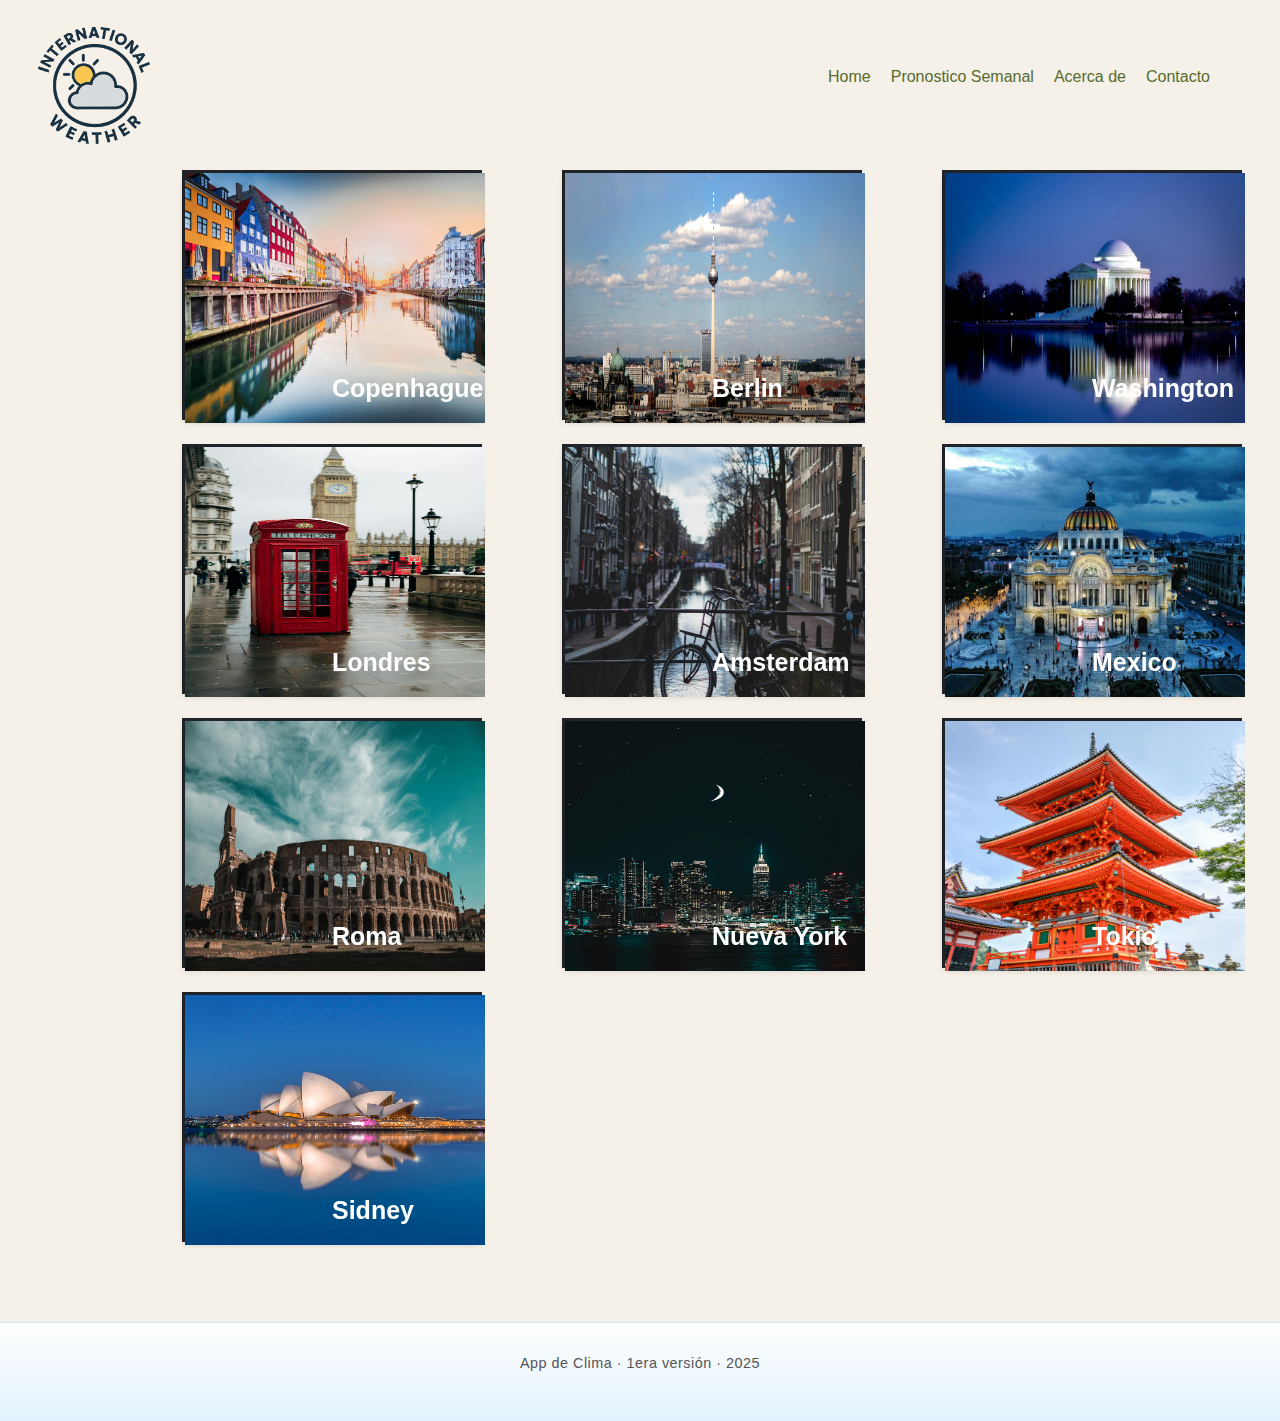
<file: index.html>
<!DOCTYPE html>
<html lang="es">
<head>
    <meta charset="UTF-8">
    <meta name="viewport" content="width=device-width, initial-scale=1.0">
    <title>Home </title>

    <!-- Bootstrap CDN -->
    
    <link href="https://cdn.jsdelivr.net/npm/bootstrap@5.3.3/dist/css/bootstrap.min.css"
      rel="stylesheet">
      <link href="fontawesome/css/fontawesome.min.css" rel="stylesheet">
      <link href="fontawesome/css/brands.min.css" rel="stylesheet">
      <link href="styles.css" rel="stylesheet">     
     
   </head>

   <body>
    <header>
   <nav class="navbar">
    <div class="navbar__logo">
     <img src="img/weather logo.png" alt="Logo App Clima" style="width: 150px;height: 150px; border-radius: 40px;">
    </div>

    <ul class="navbar__menu" style="margin-right: 50px;">
        <li><a class="active">Home</a></li>
        <li><a href="pronostico.html" target="_blank">Pronostico Semanal</a></li>
        <li><a href="about.html" target="_blank">Acerca de</a></li>
        <li><a href="contact.html" target="_blank">Contacto</a></li>
    </ul>
</nav>
    </header>
<div class="container">
  <div class="row g-4">

    <!-- Copenhague -->
    <div class="col-12 col-md-6 col-lg-4">
      <div class="flip-card">
        <div class="flip-card-inner">
          <div class="flip-card-front">
            <img class="imagen" src="img/copenhague.jpg" alt="Copenhague">
            <span class="City-name"> Copenhague</span>
          </div>

          <div class="flip-card-back">
        
           
            <h2>Hoy</h2>
            <p>🌡️ 12°C</p>
            <p>☁️ Nublado</p>
          </div>

        </div>
      </div>
    </div>

    <!-- Berlin -->
    <div class="col-12 col-md-6 col-lg-4">
      <div class="flip-card">
        <div class="flip-card-inner">
        <div class="flip-card-front">
            <img class="imagen" src="img/Berlin.jpg" alt="Berlin" >
              <span class="City-name"> Berlin</span>
          </div>

          <div class="flip-card-back">
            <h2>Hoy</h2>
            <p>🌡️ 4°C</p>
          </div>

        </div>
      </div>
    </div>

    <!-- Washington -->
    <div class="col-12 col-md-6 col-lg-4">
      <div class="flip-card">
        <div class="flip-card-inner">

          <div class="flip-card-front">
            <img class="imagen" src="img/Washington.jpg" alt="Washington">
             <span class="City-name"> Washington</span>
          </div>

          <div class="flip-card-back">
            <p>Clima Hoy</p>
          </div>

        </div>
      </div>
    </div>

    <!-- Londres -->
     <div class="col-12 col-md-6 col-lg-4">
      <div class="flip-card">
        <div class="flip-card-inner">

          <div class="flip-card-front">
            <img class="imagen" src="img/Londres.jpg" alt="Londres">
             <span class="City-name"> Londres</span>
          </div>

          <div class="flip-card-back">
            <p>Clima Hoy</p>
          </div>

        </div>
      </div>
    </div>

    <!-- Amsterdam -->
    <div class="col-12 col-md-6 col-lg-4">
      <div class="flip-card">
        <div class="flip-card-inner">

          <div class="flip-card-front">
            <img class="imagen" src="img/Amsterdam.jpg" alt="Amsterdam">
               <span class="City-name"> Amsterdam</span>
          </div>

          <div class="flip-card-back">
            <p>Clima Hoy</p>
          </div>

        </div>
      </div>
    </div>

    <!-- Mexico -->
    <div class="col-12 col-md-6 col-lg-4">
      <div class="flip-card">
        <div class="flip-card-inner">

          <div class="flip-card-front">
            <img class="imagen" src="img/Mexico.jpg" alt="Mexico">
            <span class="City-name"> Mexico</span>
          </div>

          <div class="flip-card-back">
            <p>Clima Hoy</p>
          </div>

        </div>
      </div>
    </div>

    <!-- Roma -->
  <div class="col-12 col-md-6 col-lg-4">
      <div class="flip-card">
        <div class="flip-card-inner">

          <div class="flip-card-front">
            <img class="imagen" src="img/Roma.jpg" alt="Roma" >
            <span class="City-name"> Roma</span>
          </div>

          <div class="flip-card-back">
            <p>Clima Hoy</p>
          </div>

        </div>
      </div>
    </div>

    <!-- Nueva York -->
    <div class="col-12 col-md-6 col-lg-4">
      <div class="flip-card">
        <div class="flip-card-inner">

          <div class="flip-card-front">
            <img class="imagen" src="img/Nueva York.jpg" alt="Nueva York">
            <span class="City-name"> Nueva York</span>
          </div>

          <div class="flip-card-back">
            <p>Clima Hoy</p>
          </div>

        </div>
      </div>
    </div>

    <!-- Tokio -->
     <div class="col-12 col-md-6 col-lg-4">
      <div class="flip-card">
        <div class="flip-card-inner">

          <div class="flip-card-front">
            <img class="imagen" src="img/Tokio.jpg" alt="Tokio" >
            <span class="City-name"> Tokio</span>
          </div>

          <div class="flip-card-back">
            <p>Clima Hoy</p>
          </div>

        </div>
      </div>
    </div>

    <!-- Sidney -->
   <div class="col-12 col-md-6 col-lg-4">
      <div class="flip-card">
        <div class="flip-card-inner">

          <div class="flip-card-front">
            <img class="imagen" src="img/Sidney.jpg" alt="Sidney" >
            <span class="City-name"> Sidney</span>
          </div>

          <div class="flip-card-back">
            <p>Clima Hoy</p>
          </div>

        </div>
      </div>
    </div>

  </div>
</div>
         <!-- FOOTER -->

  <footer class="footer">
   <p class="footer__text">App de Clima · 1era versión · 2025  </p>

  </footer>

</body>
</html>
</file>
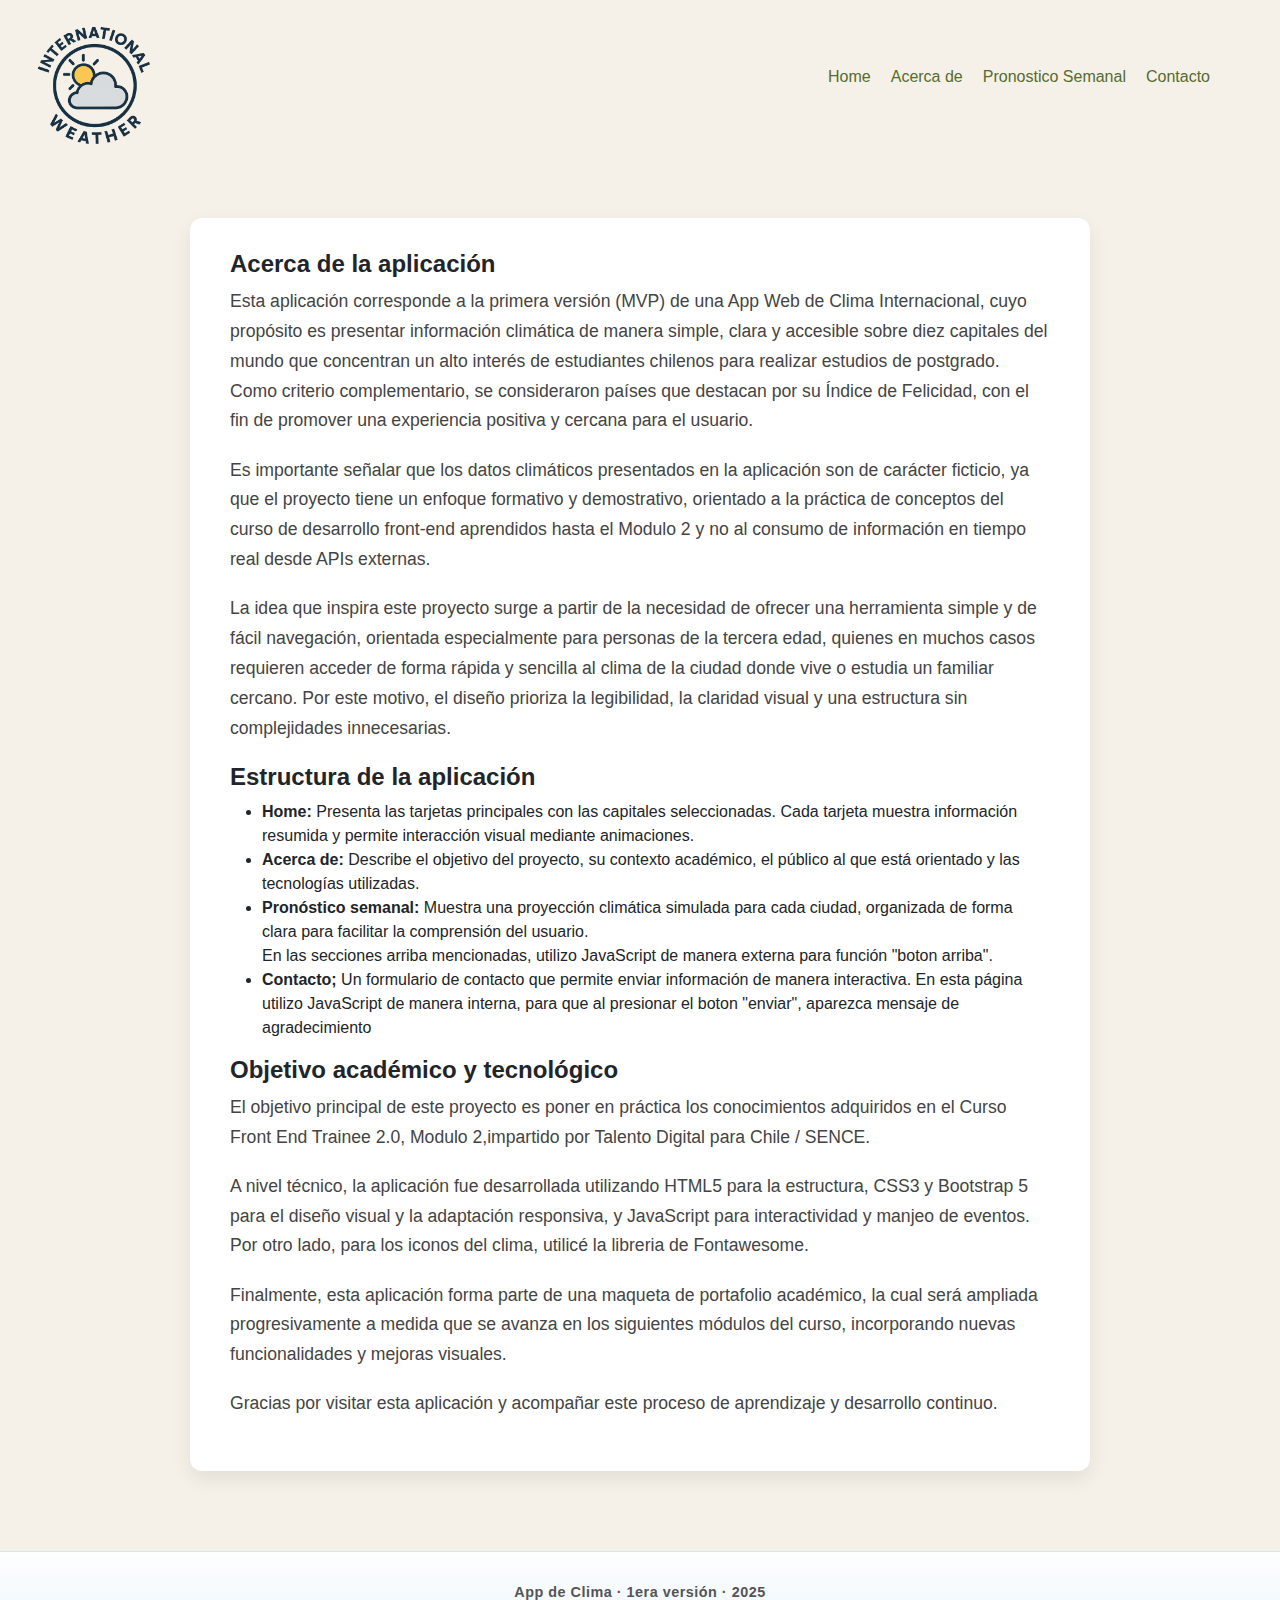
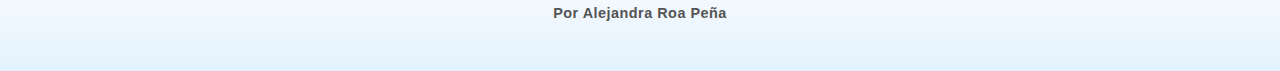
<file: about.html>
<!DOCTYPE html>
<html lang="es">
<head>
    <meta charset="UTF-8">
    <meta name="viewport" content="width=device-width, initial-scale=1.0">
    <title>Acerca de </title>

    <!-- Bootstrap CDN -->
    
    <link href="https://cdn.jsdelivr.net/npm/bootstrap@5.3.3/dist/css/bootstrap.min.css"
      rel="stylesheet">
     <link rel="stylesheet" href="https://cdnjs.cloudflare.com/ajax/libs/font-awesome/6.5.1/css/all.min.css">
      <link href="styles.css" rel="stylesheet">    
   </head>

   <body>
    <header>
   <nav class="navbar">
    <div class="navbar__logo">
     <img src="img/weather logo.png" alt="Logo App Clima" style="width: 150px;height: 150px; border-radius: 40px;">
    </div>

    <ul class="navbar__menu" style="margin-right: 50px;">
       <li><a href="index.html" target="_blank">Home</a></li>
       <li><a href="about.html" target="_blank">Acerca de</a></li>
       <li><a href="pronostico.html" target="_blank">Pronostico Semanal</a></li>        
       <li><a href="contact.html" target="_blank">Contacto</a></li>
     </ul>
   </nav>
    </header>

   <section class="acerca-de">

    <h1> <b>Acerca de la aplicación </b></h1>


  <article>

    <p>
      Esta aplicación corresponde a la primera versión (MVP) de una App Web de
      Clima Internacional, cuyo propósito es presentar información climática de
      manera simple, clara y accesible sobre diez capitales del mundo que
      concentran un alto interés de estudiantes chilenos para realizar estudios
      de postgrado. Como criterio complementario, se consideraron países que
      destacan por su Índice de Felicidad, con el fin de promover una experiencia
      positiva y cercana para el usuario.
    </p>

    <p>
      Es importante señalar que los datos climáticos presentados en la aplicación
      son de carácter ficticio, ya que el proyecto tiene un enfoque formativo y
      demostrativo, orientado a la práctica de conceptos del curso de desarrollo front-end 
      aprendidos hasta el Modulo 2 y no al consumo de información en tiempo real desde APIs externas.
    </p>

    <p>
      La idea que inspira este proyecto surge a partir de la necesidad de ofrecer
      una herramienta simple y de fácil navegación, orientada especialmente para
      personas de la tercera edad, quienes en muchos casos requieren acceder de
      forma rápida y sencilla al clima de la ciudad donde vive o estudia
      un familiar cercano. Por este motivo, el diseño prioriza la legibilidad, la
      claridad visual y una estructura sin complejidades innecesarias.
    </p>

  </article>

  <article>
    <h1> <b>Estructura de la aplicación </b></h1>

    <ul>
      <li>
        <b>Home: </b> Presenta las tarjetas principales con las capitales seleccionadas.
        Cada tarjeta muestra información resumida y permite interacción visual
        mediante animaciones. 
      </li>

      <li>
        <b>Acerca de: </b> Describe el objetivo del proyecto, su contexto académico, el
        público al que está orientado y las tecnologías utilizadas.
        
      </li>

      <li>
        <b>Pronóstico semanal:</b> Muestra una proyección climática simulada para cada
        ciudad, organizada de forma clara para facilitar la comprensión del
        usuario. <br>
        <span> En las secciones arriba mencionadas, utilizo JavaScript de manera externa para función "boton arriba".</span>
      </li>

      <li>
        <b>Contacto; </b> Un formulario de contacto que permite enviar
        información de manera interactiva. En esta página utilizo JavaScript de manera interna,
        para que al presionar el boton "enviar", aparezca mensaje de agradecimiento
        
      </li>
    </ul>
  </article>

  <article>
    <h1> <b>Objetivo académico y tecnológico </b></h1>

    <p>
      El objetivo principal de este proyecto es poner en práctica los
      conocimientos adquiridos en el Curso Front End Trainee 2.0, Modulo 2,impartido por
      Talento Digital para Chile / SENCE.
    </p>

    <p>
      A nivel técnico, la aplicación fue desarrollada utilizando HTML5 para la
      estructura, CSS3 y Bootstrap 5 para el diseño visual y la adaptación
      responsiva, y JavaScript para interactividad y manjeo de eventos. 
      Por otro lado, para los iconos del clima, utilicé la libreria de Fontawesome.
    </p>

    <p>
      Finalmente, esta aplicación forma parte de una maqueta de portafolio
      académico, la cual será ampliada progresivamente a medida que se avanza en
      los siguientes módulos del curso, incorporando nuevas funcionalidades y
      mejoras visuales.
    </p>

    <p>
      Gracias por visitar esta aplicación y acompañar este proceso de aprendizaje
      y desarrollo continuo.
    </p>

  </article>

</section>
  <button id="btn-top" onclick="volverArriba()" aria-label="Volver arriba">
  <i class="fa-solid fa-arrow-up"></i>
</button>


         <!-- FOOTER -->

  <footer class="footer">
   <p class="footer__text"><strong>App de Clima · 1era versión · 2025 <br> Por Alejandra Roa Peña </strong>   </p>

  </footer>

    <script src="app.js"></script>
</body>
</html>
</file>
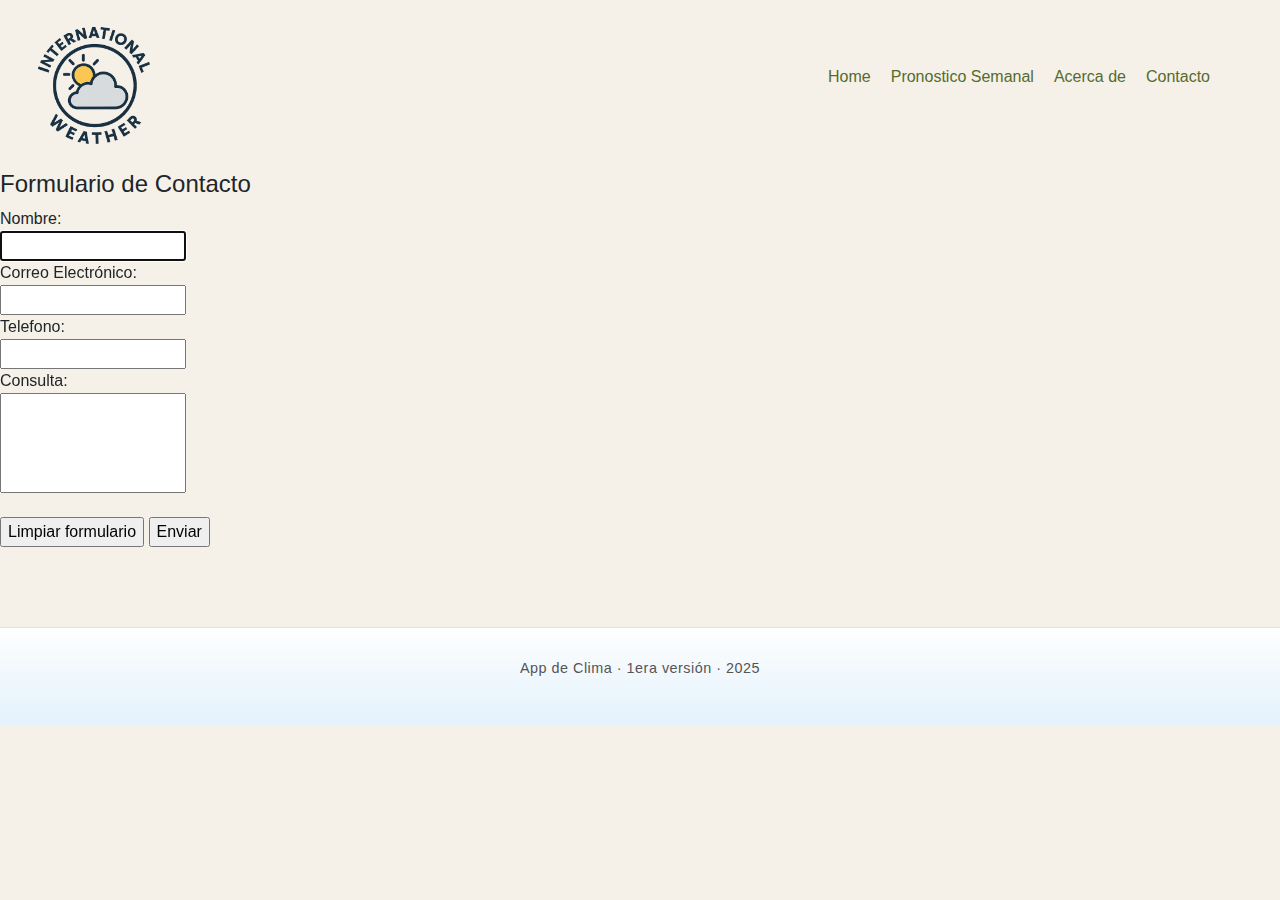
<file: contact.html>
<!DOCTYPE html>
<html lang="es">
<head>
    <meta charset="UTF-8">
    <meta name="viewport" content="width=device-width, initial-scale=1.0">
       <link href="https://cdn.jsdelivr.net/npm/bootstrap@5.3.3/dist/css/bootstrap.min.css"
      rel="stylesheet">

      <link href="fontawesome/css/fontawesome.min.css" rel="stylesheet">
      <link href="fontawesome/css/brands.min.css" rel="stylesheet">
      <link href="styles.css" rel="stylesheet">     
     
      <title>Contacto </title>
</head>
<body>
    <header>
        <nav class="navbar">
            <div class="navbar__logo">
            <img src="img/weather logo.png" alt="Logo App Clima" style="width: 150px;height: 150px; border-radius: 40px;">
            </div>

         <ul class="navbar__menu" style="margin-right: 50px;">
            <li><a href="index.html" target="_blank">Home</a></li>
            <li><a href="pronostico.html" target="_blank">Pronostico Semanal</a></li>
            <li><a href="about.html" target="_blank">Acerca de</a></li>
            <li><a href="contact.html" target="_blank">Contacto</a></li>
        </ul>
        </nav>
    </header>
     
    <main>
        <h1> Formulario de Contacto</h1>
    
        <form >

        <!-- Campo Nombre -->
        <div class="campo">
            <label for="nombre">Nombre:</label><br>
            <input type="text" id="nombre" name="nombre" required autofocus>
        </div>

        <!-- Campo Correo -->
        <div class="campo">
            <label for="correo">Correo Electrónico:</label><br>
            <input type="email" id="correo" name="correo" required>
        </div>

        <!-- Campo URL -->
        <div class="campo">
            <label for="url">Telefono:</label><br>
            <input type="url" id="url" name="url" placeholder="">
        </div>
        <div class="cuadro de texto">
            <label for="cuadro de texto"> Consulta: </label><br>
            <input type="text" id= "consulta" placeholder="" style="height: 100px; text-align:start;">
        </div>
        <br>
          <div class="campo">
            <input type="reset" value="Limpiar formulario">
            <input type="submit" value="Enviar">
        </div>

   
    </form>
    </main>
         <!-- FOOTER -->

  <footer class="footer">
   <p class="footer__text">App de Clima · 1era versión · 2025  </p>

  </footer>

</body>
</html>
</file>
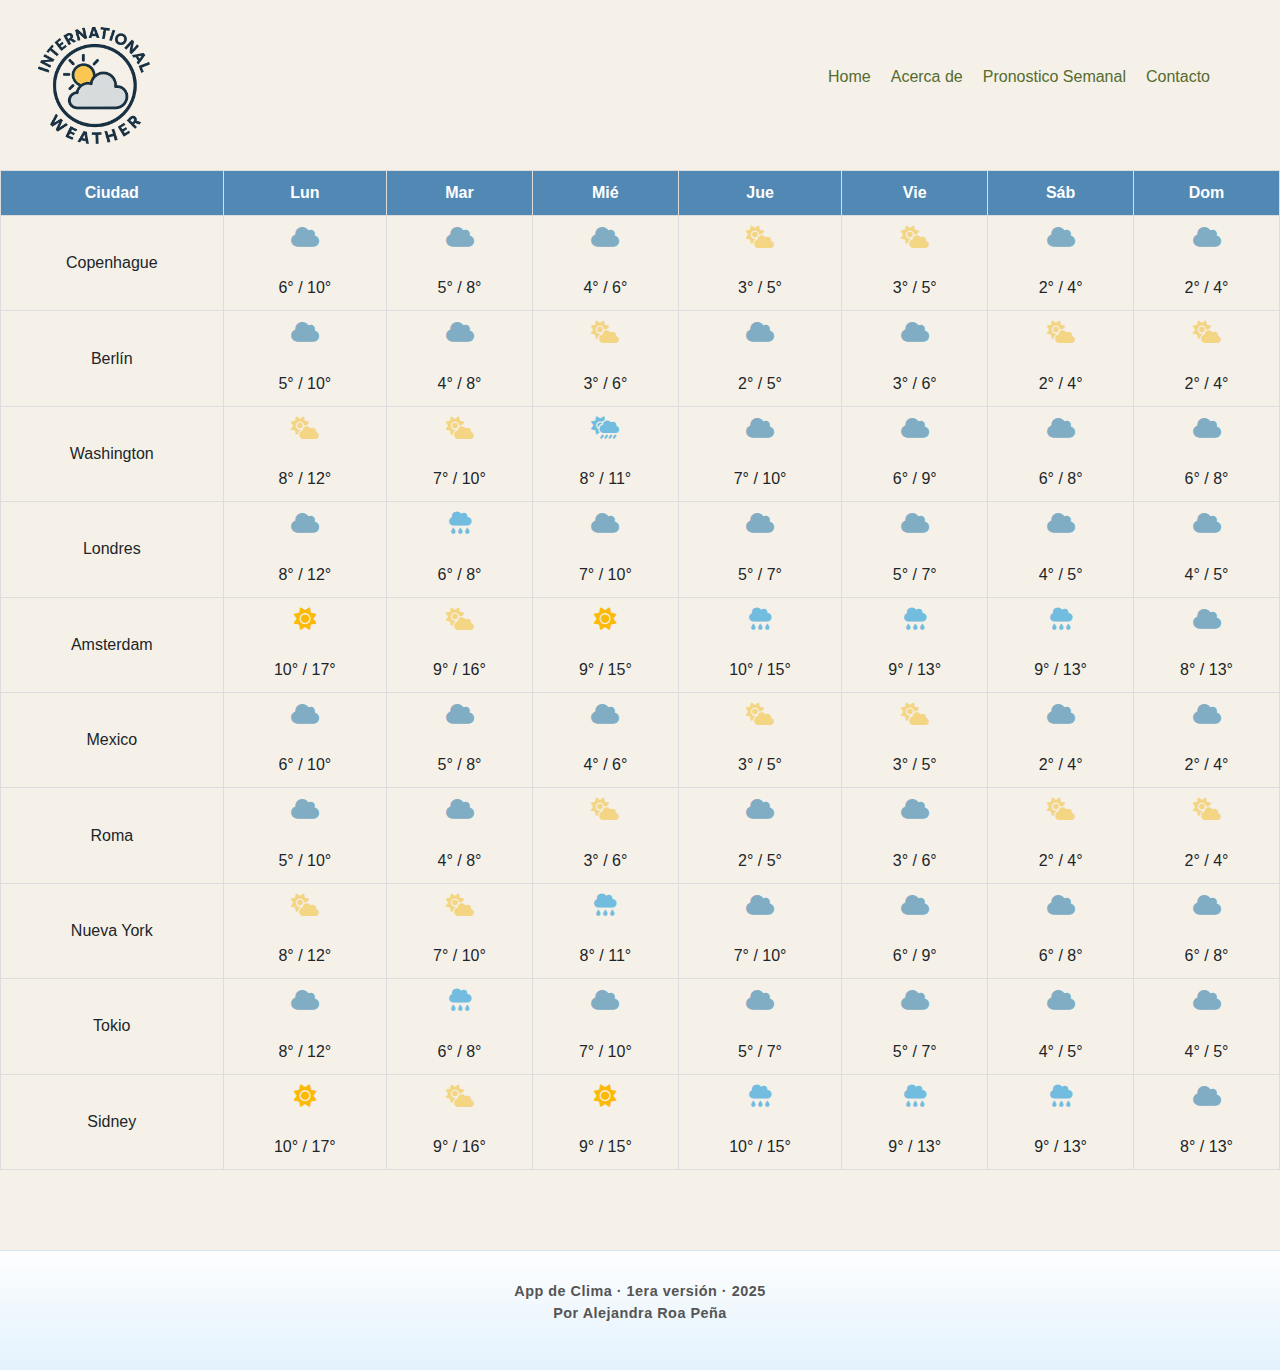
<file: pronostico.html>
<!DOCTYPE html>
<html lang="es">
<head>
    <meta charset="UTF-8">
    <meta name="viewport" content="width=device-width, initial-scale=1.0">
    <title>Pronostico Semanal </title>

    <!-- Bootstrap CDN -->
    
    <link href="https://cdn.jsdelivr.net/npm/bootstrap@5.3.3/dist/css/bootstrap.min.css"
      rel="stylesheet">
         <link rel="stylesheet" href="https://cdnjs.cloudflare.com/ajax/libs/font-awesome/6.5.0/css/all.min.css">
    
      <link href="styles.css" rel="stylesheet">     
     
   </head>

   <body>
    <header>
   <nav class="navbar">
    <div class="navbar__logo">
     <img src="img/weather logo.png" alt="Logo App Clima" style="width: 150px;height: 150px; border-radius: 40px;">
    </div>

    <ul class="navbar__menu" style="margin-right: 50px;">
        <li><a href="index.html" target="_blank">Home</a></li>
         <li><a href="about.html" target="_blank">Acerca de</a></li>
         <li><a href="pronostico.html" target="_blank">Pronostico Semanal</a></li>
        <li><a href="contact.html" target="_blank">Contacto</a></li>
   </ul>
</nav>
    </header>
    <table class="tabla-clima">
  <thead>
    <tr>
      <th>Ciudad</th>
      <th>Lun</th>
      <th>Mar</th>
      <th>Mié</th>
      <th>Jue</th>
      <th>Vie</th>
      <th>Sáb</th>
      <th>Dom</th>
    </tr>
  </thead>

  <tbody>
    <tr>
      
      <td>Copenhague</td>
      <td><i class="fa-solid fa-cloud"></i><br>6° / 10°</td>
      <td><i class="fa-solid fa-cloud"></i><br>5° / 8°</td>
      <td><i class="fa-solid fa-cloud"></i><br>4° / 6°</td>
      <td><i class="fa-solid fa-cloud-sun"></i><br>3° / 5°</td>
      <td><i class="fa-solid fa-cloud-sun"></i><br>3° / 5°</td>
      <td><i class="fa-solid fa-cloud"></i><br>2° / 4°</td>
      <td><i class="fa-solid fa-cloud"></i><br>2° / 4°</td>
    </tr>

    <!-- BERLÍN -->
    <tr>
      <td>Berlín</td>
      <td><i class="fa-solid fa-cloud"></i><br>5° / 10°</td>
      <td><i class="fa-solid fa-cloud"></i><br>4° / 8°</td>
      <td><i class="fa-solid fa-cloud-sun"></i><br>3° / 6°</td>
      <td><i class="fa-solid fa-cloud"></i><br>2° / 5°</td>
      <td><i class="fa-solid fa-cloud"></i><br>3° / 6°</td>
      <td><i class="fa-solid fa-cloud-sun"></i><br>2° / 4°</td>
      <td><i class="fa-solid fa-cloud-sun"></i><br>2° / 4°</td>
    </tr>

    <!-- LONDRES -->
    <tr>
      <td>Washington</td>
      <td><i class="fa-solid fa-cloud-sun"></i><br>8° / 12°</td>
      <td><i class="fa-solid fa-cloud-sun"></i><br>7° / 10°</td>
      <td><i class="fa-solid fa-cloud-sun-rain"></i><br>8° / 11°</td>
      <td><i class="fa-solid fa-cloud"></i><br>7° / 10°</td>
      <td><i class="fa-solid fa-cloud"></i><br>6° / 9°</td>
      <td><i class="fa-solid fa-cloud"></i><br>6° / 8°</td>
      <td><i class="fa-solid fa-cloud"></i><br>6° / 8°</td>
    </tr>

    <!-- ÁMSTERDAM -->
    <tr>
      <td>Londres</td>
      <td><i class="fa-solid fa-cloud"></i><br>8° / 12°</td>
      <td><i class="fa-solid fa-cloud-rain"></i><br>6° / 8°</td>
      <td><i class="fa-solid fa-cloud"></i><br>7° / 10°</td>
      <td><i class="fa-solid fa-cloud"></i><br>5° / 7°</td>
      <td><i class="fa-solid fa-cloud"></i><br>5° / 7°</td>
      <td><i class="fa-solid fa-cloud"></i><br>4° / 5°</td>
      <td><i class="fa-solid fa-cloud"></i><br>4° / 5°</td>
    </tr>
    <!-- ROMA -->
    <tr>
      <td>Amsterdam</td>
      <td><i class="fa-solid fa-sun"></i><br>10° / 17°</td>
      <td><i class="fa-solid fa-cloud-sun"></i><br>9° / 16°</td>
      <td><i class="fa-solid fa-sun"></i><br>9° / 15°</td>
      <td><i class="fa-solid fa-cloud-rain"></i><br>10° / 15°</td>
      <td><i class="fa-solid fa-cloud-rain"></i><br>9° / 13°</td>
      <td><i class="fa-solid fa-cloud-rain"></i><br>9° / 13°</td>
      <td><i class="fa-solid fa-cloud"></i><br>8° / 13°</td>
    </tr>
    <td>Mexico</td>
      <td><i class="fa-solid fa-cloud"></i><br>6° / 10°</td>
      <td><i class="fa-solid fa-cloud"></i><br>5° / 8°</td>
      <td><i class="fa-solid fa-cloud"></i><br>4° / 6°</td>
      <td><i class="fa-solid fa-cloud-sun"></i><br>3° / 5°</td>
      <td><i class="fa-solid fa-cloud-sun"></i><br>3° / 5°</td>
      <td><i class="fa-solid fa-cloud"></i><br>2° / 4°</td>
      <td><i class="fa-solid fa-cloud"></i><br>2° / 4°</td>
    </tr>

    <!-- BERLÍN -->
    <tr>
      <td>Roma</td>
      <td><i class="fa-solid fa-cloud"></i><br>5° / 10°</td>
      <td><i class="fa-solid fa-cloud"></i><br>4° / 8°</td>
      <td><i class="fa-solid fa-cloud-sun"></i><br>3° / 6°</td>
      <td><i class="fa-solid fa-cloud"></i><br>2° / 5°</td>
      <td><i class="fa-solid fa-cloud"></i><br>3° / 6°</td>
      <td><i class="fa-solid fa-cloud-sun"></i><br>2° / 4°</td>
      <td><i class="fa-solid fa-cloud-sun"></i><br>2° / 4°</td>
    </tr>

    <!-- LONDRES -->
    <tr>
      <td>Nueva York</td>
      <td><i class="fa-solid fa-cloud-sun"></i><br>8° / 12°</td>
      <td><i class="fa-solid fa-cloud-sun"></i><br>7° / 10°</td>
      <td><i class="fa-solid fa-cloud-rain"></i><br>8° / 11°</td>
      <td><i class="fa-solid fa-cloud"></i><br>7° / 10°</td>
      <td><i class="fa-solid fa-cloud"></i><br>6° / 9°</td>
      <td><i class="fa-solid fa-cloud"></i><br>6° / 8°</td>
      <td><i class="fa-solid fa-cloud"></i><br>6° / 8°</td>
    </tr>

    <!-- ÁMSTERDAM -->
    <tr>
      <td>Tokio</td>
      <td><i class="fa-solid fa-cloud"></i><br>8° / 12°</td>
      <td><i class="fa-solid fa-cloud-rain"></i><br>6° / 8°</td>
      <td><i class="fa-solid fa-cloud"></i><br>7° / 10°</td>
      <td><i class="fa-solid fa-cloud"></i><br>5° / 7°</td>
      <td><i class="fa-solid fa-cloud"></i><br>5° / 7°</td>
      <td><i class="fa-solid fa-cloud"></i><br>4° / 5°</td>
      <td><i class="fa-solid fa-cloud"></i><br>4° / 5°</td>
    </tr>

    <!-- ROMA -->
    <tr>
      <td>Sidney</td>
      <td><i class="fa-solid fa-sun"></i><br>10° / 17°</td>
      <td><i class="fa-solid fa-cloud-sun"></i><br>9° / 16°</td>
      <td><i class="fa-solid fa-sun"></i><br>9° / 15°</td>
      <td><i class="fa-solid fa-cloud-rain"></i><br>10° / 15°</td>
      <td><i class="fa-solid fa-cloud-rain"></i><br>9° / 13°</td>
      <td><i class="fa-solid fa-cloud-rain"></i><br>9° / 13°</td>
      <td><i class="fa-solid fa-cloud"></i><br>8° / 13°</td>
    </tr>
  </tbody>
</table>
  <button id="btn-top" onclick="volverArriba()" aria-label="Volver arriba">
  <i class="fa-solid fa-arrow-up"></i>
</button>
      
         <!-- FOOTER -->

  <footer class="footer">
   <p class="footer__text"> <strong>App de Clima · 1era versión · 2025 <br> Por Alejandra Roa Peña </strong> </p>

  </footer>
  <script src="app.js"></script>
   </body>
</html>
</file>
<file: styles.css>
body {
  font-family: Helvetica, sans-serif;
  background-color: #f5f1e8;
}
section{
  margin-left: 200px;
  margin-right: 200px;
}
h1 {
  font-size: 24px;
}

 .navbar {
    display: flex;
    align-items: center;
    padding: 10px 20px;   
}

.navbar__logo img {
    height: 40px;   /* ajusta el tamaño del logo */
}

.navbar__menu {
    display:inline-flex;
    list-style: none;
    margin-left: auto; /* empuja el menú a la derecha */
    gap: 20px;
}

.navbar__menu a {
    text-decoration:solid;
    color:darkolivegreen;
    
}
.navbar__menu a:hover{
  color:black;
}

.imagen {
  width: 300px;
  height: 250px;
  position:relative; 
}

.City-name {
  position: absolute;
  bottom:10px;/* posición vertical */
  left: 50%;
  color: white;
  font-size: 25px;
  font-weight: bold;

  
  
}


.flip-card-front {
  position: relative; /* referencia para el texto */
}
.flip-card {
  background-color: transparent;
  width: 300px;
  height: 250px;
  perspective: 1000px;
  margin-left: 100px;
  border: solid;
}

.flip-card-inner {
  position: relative;
  width: 100%;
  height: 100%;
  text-align: center;
  transition: transform 0.6s;
  transform-style: preserve-3d;
  box-shadow: 0 4px 8px 0 rgba(0,0,0,0.2);
}
.flip-card:hover .flip-card-inner {
  transform: rotateY(180deg);
}
.flip-card-front, .flip-card-back {
  position: absolute;
  width: 100%;
  height: 100%;
  -webkit-backface-visibility: hidden;
  backface-visibility: hidden;
}

.flip-card-back {
  background-color:#e3f2fd;
  color:#555 ;
  transform: rotateY(180deg);

  
}

.footer {
  width: 100%;
  margin-top: 80px;
  padding: 30px 10px;
  text-align: center;
  background: linear-gradient(180deg, #fefefe, #e3f2fd);
  border-top: 1px solid rgba(0, 0, 0, 0.05);
  transition: 0.4s ease;
}

.footer:hover {
  background: linear-gradient(180deg, #e3f2fd, #bbdefb);
}

.footer__text {
  font-size: 0.9rem;
  color: #555;
  letter-spacing: 0.5px;
  transition: color 0.3s ease, transform 0.3s ease;
}

.footer:hover .footer__text {
  color: #0d47a1;
  transform: translateY(-2px);
}
.tabla-clima {
  width: 100%;
  border-collapse: collapse;
  text-align: center;
  
}

.tabla-clima th,
.tabla-clima td {
  border: 1px solid #ddd;
  padding: 10px;
}

.tabla-clima th {
  background-color:#5188b4;
  color: white;
}

.tabla-clima i {
  font-size: 1.4rem;
  margin-bottom: 4px;
  display: block;
}
.icono-clima {
  font-size: 1.5rem;
  margin-bottom: 4px;
}

.fa-sun {
  color: #fbbc05;
  font-size: medium;
}

.fa-cloud-rain,
.fa-cloud-showers-heavy {
  color: #4fc3f7;
}

.fa-cloud,
.fa-cloud-sun {
  color: #90a4ae;
}

.fa-sun { color: #fcba06; }
.fa-cloud {color: #80acc4; }
.fa-cloud-sun {color:#f3d584 }

.fa-cloud-rain,
.fa-cloud-showers-heavy,
.fa-cloud-sun-rain { color: #72bce0; }
.fa-arrow-up{ color:#5188b4;
}

.acerca-de {
  max-width: 900px;
  margin: 3rem auto;
  padding: 2rem 2.5rem;
  background-color: #ffffff;
  border-radius: 12px;
  box-shadow: 0 8px 20px rgba(0, 0, 0, 0.08);
  font-family: Helvetica, sans-serif;
}

.acerca-de h2 {
  font-size: 2rem;
  margin-bottom: 1.5rem;
  color: #2c3e50;
  text-align: center;
}

.acerca-de p {
  font-size: 1.1rem;
  line-height: 1.7;
  color: #444;
  margin-bottom: 1.2rem;
}
#btn-top {
  position: fixed;
  bottom: 25px;
  right: 25px;
  width: 50px;
  height: 50px;
  border: none;
  border-radius: 50%;
  background-color: #1976d2;
  color: #ffffff;
  cursor: pointer;
  display: none;
  align-items: center;
  justify-content: center;
  font-size: 1.3rem;
  box-shadow: 0 8px 20px rgba(0, 0, 0, 0.25);
  transition: background-color 0.3s ease, transform 0.3s ease;
  z-index: 1000;
}

#btn-top:hover {
  background-color: #0d47a1;
  transform: scale(1.1);
}

/* Tamaño mayor para móvil (accesibilidad) */
@media (max-width: 600px) {
  #btn-top {
    width: 56px;
    height: 56px;
    font-size: 1.5rem;
  }
}
</file>
<file: fontawesome/css/brands.min.css>
/*!
 * Font Awesome Free 7.1.0 by @fontawesome - https://fontawesome.com
 * License - https://fontawesome.com/license/free (Icons: CC BY 4.0, Fonts: SIL OFL 1.1, Code: MIT License)
 * Copyright 2025 Fonticons, Inc.
 */
:host,:root{--fa-family-brands:"Font Awesome 7 Brands";--fa-font-brands:normal 400 1em/1 var(--fa-family-brands)}@font-face{font-family:"Font Awesome 7 Brands";font-style:normal;font-weight:400;font-display:block;src:url(../webfonts/fa-brands-400.woff2)}.fa-brands,.fa-classic.fa-brands,.fab{--fa-family:var(--fa-family-brands);--fa-style:400}.fa-firefox-browser{--fa:"\e007"}.fa-ideal{--fa:"\e013"}.fa-microblog{--fa:"\e01a"}.fa-pied-piper-square,.fa-square-pied-piper{--fa:"\e01e"}.fa-unity{--fa:"\e049"}.fa-dailymotion{--fa:"\e052"}.fa-instagram-square,.fa-square-instagram{--fa:"\e055"}.fa-mixer{--fa:"\e056"}.fa-shopify{--fa:"\e057"}.fa-deezer{--fa:"\e077"}.fa-edge-legacy{--fa:"\e078"}.fa-google-pay{--fa:"\e079"}.fa-rust{--fa:"\e07a"}.fa-tiktok{--fa:"\e07b"}.fa-unsplash{--fa:"\e07c"}.fa-cloudflare{--fa:"\e07d"}.fa-guilded{--fa:"\e07e"}.fa-hive{--fa:"\e07f"}.fa-42-group,.fa-innosoft{--fa:"\e080"}.fa-instalod{--fa:"\e081"}.fa-octopus-deploy{--fa:"\e082"}.fa-perbyte{--fa:"\e083"}.fa-uncharted{--fa:"\e084"}.fa-watchman-monitoring{--fa:"\e087"}.fa-wodu{--fa:"\e088"}.fa-wirsindhandwerk,.fa-wsh{--fa:"\e2d0"}.fa-bots{--fa:"\e340"}.fa-cmplid{--fa:"\e360"}.fa-bilibili{--fa:"\e3d9"}.fa-golang{--fa:"\e40f"}.fa-pix{--fa:"\e43a"}.fa-sitrox{--fa:"\e44a"}.fa-hashnode{--fa:"\e499"}.fa-meta{--fa:"\e49b"}.fa-padlet{--fa:"\e4a0"}.fa-nfc-directional{--fa:"\e530"}.fa-nfc-symbol{--fa:"\e531"}.fa-screenpal{--fa:"\e570"}.fa-space-awesome{--fa:"\e5ac"}.fa-square-font-awesome{--fa:"\e5ad"}.fa-gitlab-square,.fa-square-gitlab{--fa:"\e5ae"}.fa-odysee{--fa:"\e5c6"}.fa-stubber{--fa:"\e5c7"}.fa-debian{--fa:"\e60b"}.fa-shoelace{--fa:"\e60c"}.fa-threads{--fa:"\e618"}.fa-square-threads{--fa:"\e619"}.fa-square-x-twitter{--fa:"\e61a"}.fa-x-twitter{--fa:"\e61b"}.fa-opensuse{--fa:"\e62b"}.fa-letterboxd{--fa:"\e62d"}.fa-square-letterboxd{--fa:"\e62e"}.fa-mintbit{--fa:"\e62f"}.fa-google-scholar{--fa:"\e63b"}.fa-brave{--fa:"\e63c"}.fa-brave-reverse{--fa:"\e63d"}.fa-pixiv{--fa:"\e640"}.fa-upwork{--fa:"\e641"}.fa-webflow{--fa:"\e65c"}.fa-signal-messenger{--fa:"\e663"}.fa-bluesky{--fa:"\e671"}.fa-jxl{--fa:"\e67b"}.fa-square-upwork{--fa:"\e67c"}.fa-web-awesome{--fa:"\e682"}.fa-square-web-awesome{--fa:"\e683"}.fa-square-web-awesome-stroke{--fa:"\e684"}.fa-dart-lang{--fa:"\e693"}.fa-flutter{--fa:"\e694"}.fa-files-pinwheel{--fa:"\e69f"}.fa-css{--fa:"\e6a2"}.fa-square-bluesky{--fa:"\e6a3"}.fa-openai{--fa:"\e7cf"}.fa-square-linkedin{--fa:"\e7d0"}.fa-cash-app{--fa:"\e7d4"}.fa-disqus{--fa:"\e7d5"}.fa-11ty,.fa-eleventy{--fa:"\e7d6"}.fa-kakao-talk{--fa:"\e7d7"}.fa-linktree{--fa:"\e7d8"}.fa-notion{--fa:"\e7d9"}.fa-pandora{--fa:"\e7da"}.fa-pixelfed{--fa:"\e7db"}.fa-tidal{--fa:"\e7dc"}.fa-vsco{--fa:"\e7dd"}.fa-w3c{--fa:"\e7de"}.fa-lumon{--fa:"\e7e2"}.fa-lumon-drop{--fa:"\e7e3"}.fa-square-figma{--fa:"\e7e4"}.fa-tex{--fa:"\e7ff"}.fa-duolingo{--fa:"\e812"}.fa-square-twitter,.fa-twitter-square{--fa:"\f081"}.fa-facebook-square,.fa-square-facebook{--fa:"\f082"}.fa-linkedin{--fa:"\f08c"}.fa-github-square,.fa-square-github{--fa:"\f092"}.fa-twitter{--fa:"\f099"}.fa-facebook{--fa:"\f09a"}.fa-github{--fa:"\f09b"}.fa-pinterest{--fa:"\f0d2"}.fa-pinterest-square,.fa-square-pinterest{--fa:"\f0d3"}.fa-google-plus-square,.fa-square-google-plus{--fa:"\f0d4"}.fa-google-plus-g{--fa:"\f0d5"}.fa-linkedin-in{--fa:"\f0e1"}.fa-github-alt{--fa:"\f113"}.fa-maxcdn{--fa:"\f136"}.fa-html5{--fa:"\f13b"}.fa-css3{--fa:"\f13c"}.fa-btc{--fa:"\f15a"}.fa-youtube{--fa:"\f167"}.fa-xing{--fa:"\f168"}.fa-square-xing,.fa-xing-square{--fa:"\f169"}.fa-dropbox{--fa:"\f16b"}.fa-stack-overflow{--fa:"\f16c"}.fa-instagram{--fa:"\f16d"}.fa-flickr{--fa:"\f16e"}.fa-adn{--fa:"\f170"}.fa-bitbucket{--fa:"\f171"}.fa-tumblr{--fa:"\f173"}.fa-square-tumblr,.fa-tumblr-square{--fa:"\f174"}.fa-apple{--fa:"\f179"}.fa-windows{--fa:"\f17a"}.fa-android{--fa:"\f17b"}.fa-linux{--fa:"\f17c"}.fa-dribbble{--fa:"\f17d"}.fa-skype{--fa:"\f17e"}.fa-foursquare{--fa:"\f180"}.fa-trello{--fa:"\f181"}.fa-gratipay{--fa:"\f184"}.fa-vk{--fa:"\f189"}.fa-weibo{--fa:"\f18a"}.fa-renren{--fa:"\f18b"}.fa-pagelines{--fa:"\f18c"}.fa-stack-exchange{--fa:"\f18d"}.fa-square-vimeo,.fa-vimeo-square{--fa:"\f194"}.fa-slack,.fa-slack-hash{--fa:"\f198"}.fa-wordpress{--fa:"\f19a"}.fa-openid{--fa:"\f19b"}.fa-yahoo{--fa:"\f19e"}.fa-google{--fa:"\f1a0"}.fa-reddit{--fa:"\f1a1"}.fa-reddit-square,.fa-square-reddit{--fa:"\f1a2"}.fa-stumbleupon-circle{--fa:"\f1a3"}.fa-stumbleupon{--fa:"\f1a4"}.fa-delicious{--fa:"\f1a5"}.fa-digg{--fa:"\f1a6"}.fa-pied-piper-pp{--fa:"\f1a7"}.fa-pied-piper-alt{--fa:"\f1a8"}.fa-drupal{--fa:"\f1a9"}.fa-joomla{--fa:"\f1aa"}.fa-behance{--fa:"\f1b4"}.fa-behance-square,.fa-square-behance{--fa:"\f1b5"}.fa-steam{--fa:"\f1b6"}.fa-square-steam,.fa-steam-square{--fa:"\f1b7"}.fa-spotify{--fa:"\f1bc"}.fa-deviantart{--fa:"\f1bd"}.fa-soundcloud{--fa:"\f1be"}.fa-vine{--fa:"\f1ca"}.fa-codepen{--fa:"\f1cb"}.fa-jsfiddle{--fa:"\f1cc"}.fa-rebel{--fa:"\f1d0"}.fa-empire{--fa:"\f1d1"}.fa-git-square,.fa-square-git{--fa:"\f1d2"}.fa-git{--fa:"\f1d3"}.fa-hacker-news{--fa:"\f1d4"}.fa-tencent-weibo{--fa:"\f1d5"}.fa-qq{--fa:"\f1d6"}.fa-weixin{--fa:"\f1d7"}.fa-slideshare{--fa:"\f1e7"}.fa-twitch{--fa:"\f1e8"}.fa-yelp{--fa:"\f1e9"}.fa-paypal{--fa:"\f1ed"}.fa-google-wallet{--fa:"\f1ee"}.fa-cc-visa{--fa:"\f1f0"}.fa-cc-mastercard{--fa:"\f1f1"}.fa-cc-discover{--fa:"\f1f2"}.fa-cc-amex{--fa:"\f1f3"}.fa-cc-paypal{--fa:"\f1f4"}.fa-cc-stripe{--fa:"\f1f5"}.fa-lastfm{--fa:"\f202"}.fa-lastfm-square,.fa-square-lastfm{--fa:"\f203"}.fa-ioxhost{--fa:"\f208"}.fa-angellist{--fa:"\f209"}.fa-buysellads{--fa:"\f20d"}.fa-connectdevelop{--fa:"\f20e"}.fa-dashcube{--fa:"\f210"}.fa-forumbee{--fa:"\f211"}.fa-leanpub{--fa:"\f212"}.fa-sellsy{--fa:"\f213"}.fa-shirtsinbulk{--fa:"\f214"}.fa-simplybuilt{--fa:"\f215"}.fa-skyatlas{--fa:"\f216"}.fa-pinterest-p{--fa:"\f231"}.fa-whatsapp{--fa:"\f232"}.fa-viacoin{--fa:"\f237"}.fa-medium,.fa-medium-m{--fa:"\f23a"}.fa-y-combinator{--fa:"\f23b"}.fa-optin-monster{--fa:"\f23c"}.fa-opencart{--fa:"\f23d"}.fa-expeditedssl{--fa:"\f23e"}.fa-cc-jcb{--fa:"\f24b"}.fa-cc-diners-club{--fa:"\f24c"}.fa-creative-commons{--fa:"\f25e"}.fa-gg{--fa:"\f260"}.fa-gg-circle{--fa:"\f261"}.fa-odnoklassniki{--fa:"\f263"}.fa-odnoklassniki-square,.fa-square-odnoklassniki{--fa:"\f264"}.fa-get-pocket{--fa:"\f265"}.fa-wikipedia-w{--fa:"\f266"}.fa-safari{--fa:"\f267"}.fa-chrome{--fa:"\f268"}.fa-firefox{--fa:"\f269"}.fa-opera{--fa:"\f26a"}.fa-internet-explorer{--fa:"\f26b"}.fa-contao{--fa:"\f26d"}.fa-500px{--fa:"\f26e"}.fa-amazon{--fa:"\f270"}.fa-houzz{--fa:"\f27c"}.fa-vimeo-v{--fa:"\f27d"}.fa-black-tie{--fa:"\f27e"}.fa-fonticons{--fa:"\f280"}.fa-reddit-alien{--fa:"\f281"}.fa-edge{--fa:"\f282"}.fa-codiepie{--fa:"\f284"}.fa-modx{--fa:"\f285"}.fa-fort-awesome{--fa:"\f286"}.fa-usb{--fa:"\f287"}.fa-product-hunt{--fa:"\f288"}.fa-mixcloud{--fa:"\f289"}.fa-scribd{--fa:"\f28a"}.fa-bluetooth{--fa:"\f293"}.fa-bluetooth-b{--fa:"\f294"}.fa-gitlab{--fa:"\f296"}.fa-wpbeginner{--fa:"\f297"}.fa-wpforms{--fa:"\f298"}.fa-envira{--fa:"\f299"}.fa-glide{--fa:"\f2a5"}.fa-glide-g{--fa:"\f2a6"}.fa-viadeo{--fa:"\f2a9"}.fa-square-viadeo,.fa-viadeo-square{--fa:"\f2aa"}.fa-snapchat,.fa-snapchat-ghost{--fa:"\f2ab"}.fa-snapchat-square,.fa-square-snapchat{--fa:"\f2ad"}.fa-pied-piper{--fa:"\f2ae"}.fa-first-order{--fa:"\f2b0"}.fa-yoast{--fa:"\f2b1"}.fa-themeisle{--fa:"\f2b2"}.fa-google-plus{--fa:"\f2b3"}.fa-font-awesome,.fa-font-awesome-flag,.fa-font-awesome-logo-full{--fa:"\f2b4"}.fa-linode{--fa:"\f2b8"}.fa-quora{--fa:"\f2c4"}.fa-free-code-camp{--fa:"\f2c5"}.fa-telegram,.fa-telegram-plane{--fa:"\f2c6"}.fa-bandcamp{--fa:"\f2d5"}.fa-grav{--fa:"\f2d6"}.fa-etsy{--fa:"\f2d7"}.fa-imdb{--fa:"\f2d8"}.fa-ravelry{--fa:"\f2d9"}.fa-sellcast{--fa:"\f2da"}.fa-superpowers{--fa:"\f2dd"}.fa-wpexplorer{--fa:"\f2de"}.fa-meetup{--fa:"\f2e0"}.fa-font-awesome-alt,.fa-square-font-awesome-stroke{--fa:"\f35c"}.fa-accessible-icon{--fa:"\f368"}.fa-accusoft{--fa:"\f369"}.fa-adversal{--fa:"\f36a"}.fa-affiliatetheme{--fa:"\f36b"}.fa-algolia{--fa:"\f36c"}.fa-amilia{--fa:"\f36d"}.fa-angrycreative{--fa:"\f36e"}.fa-app-store{--fa:"\f36f"}.fa-app-store-ios{--fa:"\f370"}.fa-apper{--fa:"\f371"}.fa-asymmetrik{--fa:"\f372"}.fa-audible{--fa:"\f373"}.fa-avianex{--fa:"\f374"}.fa-aws{--fa:"\f375"}.fa-bimobject{--fa:"\f378"}.fa-bitcoin{--fa:"\f379"}.fa-bity{--fa:"\f37a"}.fa-blackberry{--fa:"\f37b"}.fa-blogger{--fa:"\f37c"}.fa-blogger-b{--fa:"\f37d"}.fa-buromobelexperte{--fa:"\f37f"}.fa-centercode{--fa:"\f380"}.fa-cloudscale{--fa:"\f383"}.fa-cloudsmith{--fa:"\f384"}.fa-cloudversify{--fa:"\f385"}.fa-cpanel{--fa:"\f388"}.fa-css3-alt{--fa:"\f38b"}.fa-cuttlefish{--fa:"\f38c"}.fa-d-and-d{--fa:"\f38d"}.fa-deploydog{--fa:"\f38e"}.fa-deskpro{--fa:"\f38f"}.fa-digital-ocean{--fa:"\f391"}.fa-discord{--fa:"\f392"}.fa-discourse{--fa:"\f393"}.fa-dochub{--fa:"\f394"}.fa-docker{--fa:"\f395"}.fa-draft2digital{--fa:"\f396"}.fa-dribbble-square,.fa-square-dribbble{--fa:"\f397"}.fa-dyalog{--fa:"\f399"}.fa-earlybirds{--fa:"\f39a"}.fa-erlang{--fa:"\f39d"}.fa-facebook-f{--fa:"\f39e"}.fa-facebook-messenger{--fa:"\f39f"}.fa-firstdraft{--fa:"\f3a1"}.fa-fonticons-fi{--fa:"\f3a2"}.fa-fort-awesome-alt{--fa:"\f3a3"}.fa-freebsd{--fa:"\f3a4"}.fa-gitkraken{--fa:"\f3a6"}.fa-gofore{--fa:"\f3a7"}.fa-goodreads{--fa:"\f3a8"}.fa-goodreads-g{--fa:"\f3a9"}.fa-google-drive{--fa:"\f3aa"}.fa-google-play{--fa:"\f3ab"}.fa-gripfire{--fa:"\f3ac"}.fa-grunt{--fa:"\f3ad"}.fa-gulp{--fa:"\f3ae"}.fa-hacker-news-square,.fa-square-hacker-news{--fa:"\f3af"}.fa-hire-a-helper{--fa:"\f3b0"}.fa-hotjar{--fa:"\f3b1"}.fa-hubspot{--fa:"\f3b2"}.fa-itunes{--fa:"\f3b4"}.fa-itunes-note{--fa:"\f3b5"}.fa-jenkins{--fa:"\f3b6"}.fa-joget{--fa:"\f3b7"}.fa-js{--fa:"\f3b8"}.fa-js-square,.fa-square-js{--fa:"\f3b9"}.fa-keycdn{--fa:"\f3ba"}.fa-kickstarter,.fa-square-kickstarter{--fa:"\f3bb"}.fa-kickstarter-k{--fa:"\f3bc"}.fa-laravel{--fa:"\f3bd"}.fa-line{--fa:"\f3c0"}.fa-lyft{--fa:"\f3c3"}.fa-magento{--fa:"\f3c4"}.fa-medapps{--fa:"\f3c6"}.fa-medrt{--fa:"\f3c8"}.fa-microsoft{--fa:"\f3ca"}.fa-mix{--fa:"\f3cb"}.fa-mizuni{--fa:"\f3cc"}.fa-monero{--fa:"\f3d0"}.fa-napster{--fa:"\f3d2"}.fa-node-js{--fa:"\f3d3"}.fa-npm{--fa:"\f3d4"}.fa-ns8{--fa:"\f3d5"}.fa-nutritionix{--fa:"\f3d6"}.fa-page4{--fa:"\f3d7"}.fa-palfed{--fa:"\f3d8"}.fa-patreon{--fa:"\f3d9"}.fa-periscope{--fa:"\f3da"}.fa-phabricator{--fa:"\f3db"}.fa-phoenix-framework{--fa:"\f3dc"}.fa-playstation{--fa:"\f3df"}.fa-pushed{--fa:"\f3e1"}.fa-python{--fa:"\f3e2"}.fa-red-river{--fa:"\f3e3"}.fa-rendact,.fa-wpressr{--fa:"\f3e4"}.fa-replyd{--fa:"\f3e6"}.fa-resolving{--fa:"\f3e7"}.fa-rocketchat{--fa:"\f3e8"}.fa-rockrms{--fa:"\f3e9"}.fa-schlix{--fa:"\f3ea"}.fa-searchengin{--fa:"\f3eb"}.fa-servicestack{--fa:"\f3ec"}.fa-sistrix{--fa:"\f3ee"}.fa-speakap{--fa:"\f3f3"}.fa-staylinked{--fa:"\f3f5"}.fa-steam-symbol{--fa:"\f3f6"}.fa-sticker-mule{--fa:"\f3f7"}.fa-studiovinari{--fa:"\f3f8"}.fa-supple{--fa:"\f3f9"}.fa-uber{--fa:"\f402"}.fa-uikit{--fa:"\f403"}.fa-uniregistry{--fa:"\f404"}.fa-untappd{--fa:"\f405"}.fa-ussunnah{--fa:"\f407"}.fa-vaadin{--fa:"\f408"}.fa-viber{--fa:"\f409"}.fa-vimeo{--fa:"\f40a"}.fa-vnv{--fa:"\f40b"}.fa-square-whatsapp,.fa-whatsapp-square{--fa:"\f40c"}.fa-whmcs{--fa:"\f40d"}.fa-wordpress-simple{--fa:"\f411"}.fa-xbox{--fa:"\f412"}.fa-yandex{--fa:"\f413"}.fa-yandex-international{--fa:"\f414"}.fa-apple-pay{--fa:"\f415"}.fa-cc-apple-pay{--fa:"\f416"}.fa-fly{--fa:"\f417"}.fa-node{--fa:"\f419"}.fa-osi{--fa:"\f41a"}.fa-react{--fa:"\f41b"}.fa-autoprefixer{--fa:"\f41c"}.fa-less{--fa:"\f41d"}.fa-sass{--fa:"\f41e"}.fa-vuejs{--fa:"\f41f"}.fa-angular{--fa:"\f420"}.fa-aviato{--fa:"\f421"}.fa-ember{--fa:"\f423"}.fa-gitter{--fa:"\f426"}.fa-hooli{--fa:"\f427"}.fa-strava{--fa:"\f428"}.fa-stripe{--fa:"\f429"}.fa-stripe-s{--fa:"\f42a"}.fa-typo3{--fa:"\f42b"}.fa-amazon-pay{--fa:"\f42c"}.fa-cc-amazon-pay{--fa:"\f42d"}.fa-ethereum{--fa:"\f42e"}.fa-korvue{--fa:"\f42f"}.fa-elementor{--fa:"\f430"}.fa-square-youtube,.fa-youtube-square{--fa:"\f431"}.fa-flipboard{--fa:"\f44d"}.fa-hips{--fa:"\f452"}.fa-php{--fa:"\f457"}.fa-quinscape{--fa:"\f459"}.fa-readme{--fa:"\f4d5"}.fa-java{--fa:"\f4e4"}.fa-pied-piper-hat{--fa:"\f4e5"}.fa-creative-commons-by{--fa:"\f4e7"}.fa-creative-commons-nc{--fa:"\f4e8"}.fa-creative-commons-nc-eu{--fa:"\f4e9"}.fa-creative-commons-nc-jp{--fa:"\f4ea"}.fa-creative-commons-nd{--fa:"\f4eb"}.fa-creative-commons-pd{--fa:"\f4ec"}.fa-creative-commons-pd-alt{--fa:"\f4ed"}.fa-creative-commons-remix{--fa:"\f4ee"}.fa-creative-commons-sa{--fa:"\f4ef"}.fa-creative-commons-sampling{--fa:"\f4f0"}.fa-creative-commons-sampling-plus{--fa:"\f4f1"}.fa-creative-commons-share{--fa:"\f4f2"}.fa-creative-commons-zero{--fa:"\f4f3"}.fa-ebay{--fa:"\f4f4"}.fa-keybase{--fa:"\f4f5"}.fa-mastodon{--fa:"\f4f6"}.fa-r-project{--fa:"\f4f7"}.fa-researchgate{--fa:"\f4f8"}.fa-teamspeak{--fa:"\f4f9"}.fa-first-order-alt{--fa:"\f50a"}.fa-fulcrum{--fa:"\f50b"}.fa-galactic-republic{--fa:"\f50c"}.fa-galactic-senate{--fa:"\f50d"}.fa-jedi-order{--fa:"\f50e"}.fa-mandalorian{--fa:"\f50f"}.fa-old-republic{--fa:"\f510"}.fa-phoenix-squadron{--fa:"\f511"}.fa-sith{--fa:"\f512"}.fa-trade-federation{--fa:"\f513"}.fa-wolf-pack-battalion{--fa:"\f514"}.fa-hornbill{--fa:"\f592"}.fa-mailchimp{--fa:"\f59e"}.fa-megaport{--fa:"\f5a3"}.fa-nimblr{--fa:"\f5a8"}.fa-rev{--fa:"\f5b2"}.fa-shopware{--fa:"\f5b5"}.fa-squarespace{--fa:"\f5be"}.fa-themeco{--fa:"\f5c6"}.fa-weebly{--fa:"\f5cc"}.fa-wix{--fa:"\f5cf"}.fa-ello{--fa:"\f5f1"}.fa-hackerrank{--fa:"\f5f7"}.fa-kaggle{--fa:"\f5fa"}.fa-markdown{--fa:"\f60f"}.fa-neos{--fa:"\f612"}.fa-zhihu{--fa:"\f63f"}.fa-alipay{--fa:"\f642"}.fa-the-red-yeti{--fa:"\f69d"}.fa-critical-role{--fa:"\f6c9"}.fa-d-and-d-beyond{--fa:"\f6ca"}.fa-dev{--fa:"\f6cc"}.fa-fantasy-flight-games{--fa:"\f6dc"}.fa-wizards-of-the-coast{--fa:"\f730"}.fa-think-peaks{--fa:"\f731"}.fa-reacteurope{--fa:"\f75d"}.fa-artstation{--fa:"\f77a"}.fa-atlassian{--fa:"\f77b"}.fa-canadian-maple-leaf{--fa:"\f785"}.fa-centos{--fa:"\f789"}.fa-confluence{--fa:"\f78d"}.fa-dhl{--fa:"\f790"}.fa-diaspora{--fa:"\f791"}.fa-fedex{--fa:"\f797"}.fa-fedora{--fa:"\f798"}.fa-figma{--fa:"\f799"}.fa-intercom{--fa:"\f7af"}.fa-invision{--fa:"\f7b0"}.fa-jira{--fa:"\f7b1"}.fa-mendeley{--fa:"\f7b3"}.fa-raspberry-pi{--fa:"\f7bb"}.fa-redhat{--fa:"\f7bc"}.fa-sketch{--fa:"\f7c6"}.fa-sourcetree{--fa:"\f7d3"}.fa-suse{--fa:"\f7d6"}.fa-ubuntu{--fa:"\f7df"}.fa-ups{--fa:"\f7e0"}.fa-usps{--fa:"\f7e1"}.fa-yarn{--fa:"\f7e3"}.fa-airbnb{--fa:"\f834"}.fa-battle-net{--fa:"\f835"}.fa-bootstrap{--fa:"\f836"}.fa-buffer{--fa:"\f837"}.fa-chromecast{--fa:"\f838"}.fa-evernote{--fa:"\f839"}.fa-itch-io{--fa:"\f83a"}.fa-salesforce{--fa:"\f83b"}.fa-speaker-deck{--fa:"\f83c"}.fa-symfony{--fa:"\f83d"}.fa-waze{--fa:"\f83f"}.fa-yammer{--fa:"\f840"}.fa-git-alt{--fa:"\f841"}.fa-stackpath{--fa:"\f842"}.fa-cotton-bureau{--fa:"\f89e"}.fa-buy-n-large{--fa:"\f8a6"}.fa-mdb{--fa:"\f8ca"}.fa-orcid{--fa:"\f8d2"}.fa-swift{--fa:"\f8e1"}.fa-umbraco{--fa:"\f8e8"}
</file>
